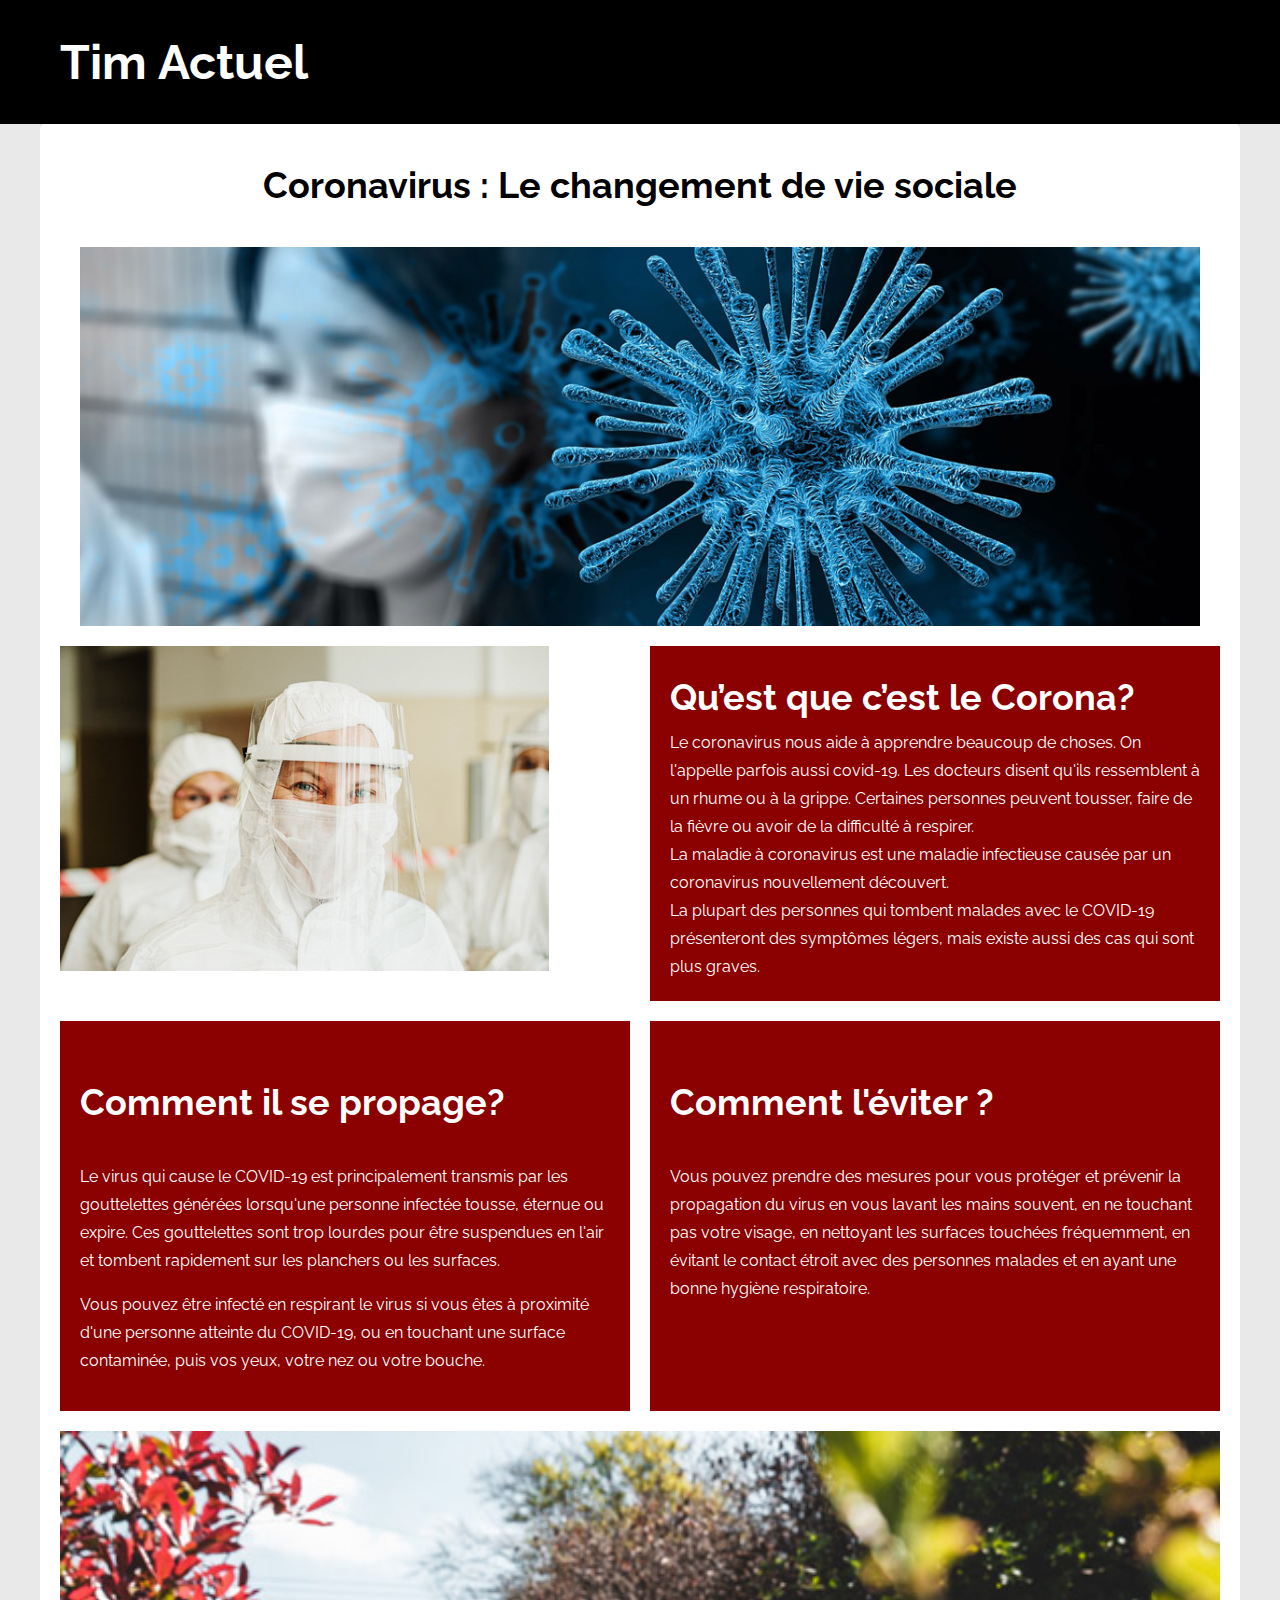
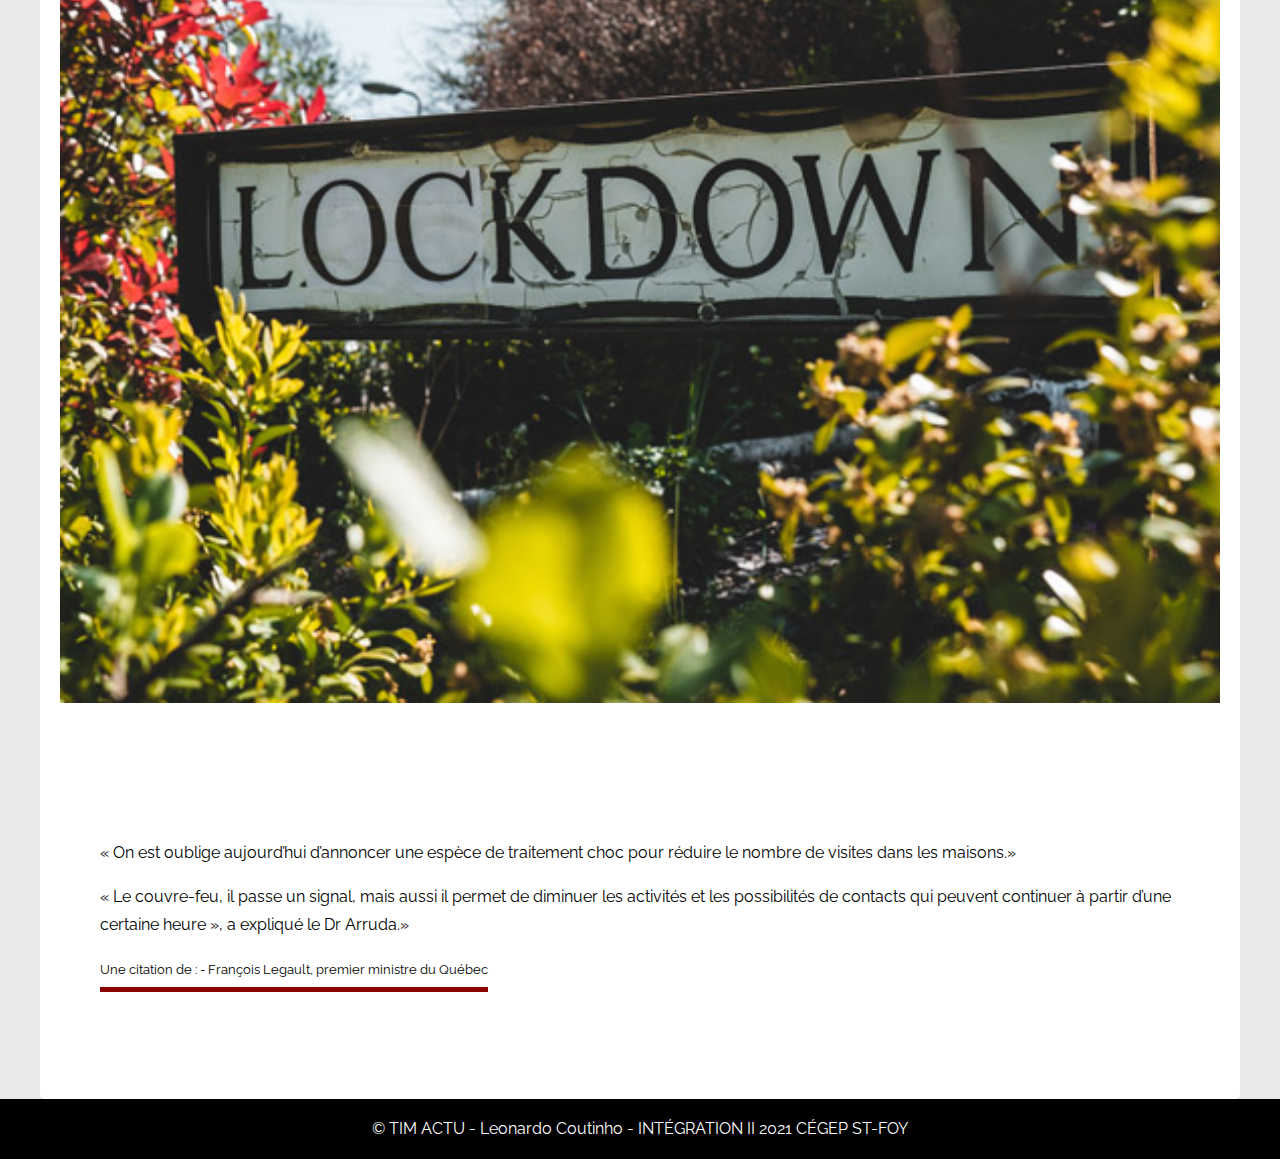
<file: index.html>
<!DOCTYPE html>
<html lang="fr">

<head>
    <meta charset="UTF-8">
    <meta name="viewport" content="width=device-width, initial-scale=1.0"/>
    <title> P1 - Coronavirus</title>
    <link rel="stylesheet" href="css/styles.css">
</head>

<body>
    <header role="banner" class="entete">
        <div class="conteneur">
                <h1> Tim Actuel </h1>
        </div>
    </header>
    <main class="cards conteneur" role="main">
        <section class="card1">
        <h2 class="centre"> Coronavirus : Le changement de vie sociale </h2>
        <picture class="conteneur rangee">
            <source media="(max-width: 600px)" srcset="images/bandeau_600.jpg">
            <source media="(min-width: 601px)" srcset="images/bandeau_1200.jpg">
            <img src="images/bandeau_1200.jpg" alt="">
        </picture>
        </section>
                <figure class="card2">
                    <img src="images/infirmiere_489.jpg" alt="">
                </figure>
            <div class="card3">
                <h2> Qu’est que c’est le Corona? </h2>
                <p>Le coronavirus nous aide à apprendre beaucoup de choses. On l'appelle parfois aussi covid-19.
                    Les docteurs disent qu'ils ressemblent à un rhume ou à la grippe. Certaines personnes peuvent tousser,
                    faire de la fièvre ou avoir de la difficulté à respirer.</p>
                <p>La maladie à coronavirus est une maladie infectieuse causée par un coronavirus nouvellement découvert.</p>
                <p>La plupart des personnes qui tombent malades avec le COVID-19 présenteront des symptômes légers, mais existe aussi des cas qui sont plus graves.</p>
            </div>
            <!-- Fin section corona -->
                <div class="card4">
                <h2> Comment il se propage? </h2>
                        <p>Le virus qui cause le COVID-19 est principalement transmis par les gouttelettes générées lorsqu'une personne infectée tousse,
                            éternue ou expire. Ces gouttelettes sont trop lourdes pour être suspendues en l'air et tombent rapidement sur les planchers ou les surfaces.
                        </p>
                        <p>Vous pouvez être infecté en respirant le virus si vous êtes à proximité d'une personne atteinte du COVID-19,
                            ou en touchant une surface contaminée, puis vos yeux, votre nez ou votre bouche.</p>
                </div>
                <div class="card5">
                    <h2> Comment l'éviter ? </h2>
                        <p>Vous pouvez prendre des mesures pour vous protéger et prévenir la propagation du virus en vous lavant les mains souvent,
                            en ne touchant pas votre visage, en nettoyant les surfaces touchées fréquemment, en évitant le contact étroit avec des
                            personnes malades et en ayant une bonne hygiène respiratoire.</p>
                </div>
            <!-- Fin section propagation -->
                <figure class="card6">
                    <img class="img_1" src="images/lockdown_575.jpg" alt="">
                </figure>
        <div class="card7">
            <blockquote>
                <p>« On est oublige aujourd’hui d’annoncer une espèce de traitement choc pour réduire le nombre de visites dans les maisons.»</p>
                <p>« Le couvre-feu, il passe un signal, mais aussi il permet de diminuer les activités et les possibilités de contacts qui peuvent continuer à partir d’une certaine heure », a expliqué le Dr Arruda.»</p>
                    <site>Une citation de : - François Legault, premier ministre du Québec</site>
            </blockquote>
        </div>
    </main>
    <footer role="contentinfo">
        <p class="copyright">&copy; TIM ACTU - Leonardo Coutinho - INTÉGRATION II 2021 CÉGEP ST-FOY </p>
    </footer>
</body>
</html>
</file>
<file: css/styles.css>
@charset "UTF-8";

/**
 * @author Leonardo Coutinho 2032888@csfoy.ca
 *
 * TABLE DES MATIÈRES
 * Normalize
 * Utilitaires
 * Charte typographique
 * Grille
 * Menu
 * Règles générales
 * Mise en page
 *** Entête du site
 *** Menu principal
 *** Accroche
 *** Entreprise
 *** Expériences
 *** Services
 *** Pied de page
 */

/* Normalize
   ========================================================================== */
@import url(_normalize.css);

/* Utilitaires
   ========================================================================== */
@import url(_utilitaires.css);

/* Charte typographique
   ========================================================================== */
@import url(_typo.css);

/* Grille
   ========================================================================== */
@import url(_grille.css);

/* Menu
   ========================================================================== */
@import url(_menu.css);

/*****COULEURS*********************************
   JAUNE: #dba70d
   GRIS TRANSPARENT: rgba(255, 255, 255, 0.25)
 *********************************************/


/* Règles générales */

:root {
    text-decoration-color: black;
    outline-color: #dba70d;
    scroll-behavior: smooth;
    font-family: Raleway, sans-serif;
}

 .cards {
     margin: 0;
     padding: 0;
     list-style: none;
 }

@media (min-width: 600px) {
    .cards {
        display: grid;
        grid-template-columns: 2fr 1fr 1fr 2fr;
        grid-gap: 20px;
        grid-template-areas:
                 "a a a a "
                 "b b c c"
                 "d d e e"
                 "f f f f"
                 "g g g g"
                 ;
    }

    .card1 {
        grid-area: a;
    }

    .card2 {
        grid-area: b;
    }

    .card3 {
        grid-area: c;
    }

    .card4 {
        grid-area: d;
    }

    .card5 {
        grid-area: e;
    }
    .card6 {
        grid-area: f;
        padding-bottom:100px;
    }
    .card7 {
        grid-area: g;
    }
}

.cards {
    background-color: white;
    padding: 10px;
    border-radius: 5px;
}
@media (min-width: 600px) {
    .cards  {
        margin-bottom:0;
    }
    .card6 {
        padding-bottom:100px;
    }
}

.card6 img {
    width: 100%;
}

.card3 h2 {
    margin: 0;
}

.card3 p {
    margin: 0;
}

.card7 {
    padding-bottom: 100px;
}

.card3, .card4, .card5, h2 p{
    background-color: darkred;
    color: white;
    padding: 20px;
}


body {
    background-color: #E9E9E9;
}

.conteneur {
    padding: 0 20px;
}
@media (min-width: 700px){
    .conteneur {
        max-width: 1200px;
        margin: auto;
    }
}
@media (max-width: 599px){
    .card6 {
        padding: 50px;
    }
}

figure {
 margin: 0;
}
 img {
    display: block;
    max-width: 100%;
    height: auto;
}
site {
    border-bottom: 5px solid darkred;
    font-size: 1.25rem;
    margin-top: 10px;
    padding-bottom: 10px;
}

/* Entête du site */

.entete {
    color: white;
    background-color: black;
    padding:20px 0;
}
.entete h1 {
    margin: 0;
}
.centre {
    text-align: center;
}
@media (min-width: 600px){
    . {
        background-size: cover;
        padding: 20px;
    }
    .entete div:first-child{
        min-height: 5rem;
    }
}
/* Pied de page */

footer {
    background-color: black;

}

footer .conteneur{
    padding: 0 20px;
}
footer h2,
footer .h2 {
    font-size: 2rem;
    margin: 1em auto;
    color: black;
}

.copyright {
    text-align: center;
    color: white;
    margin:0;
    padding:16px 0;
}
</file>
